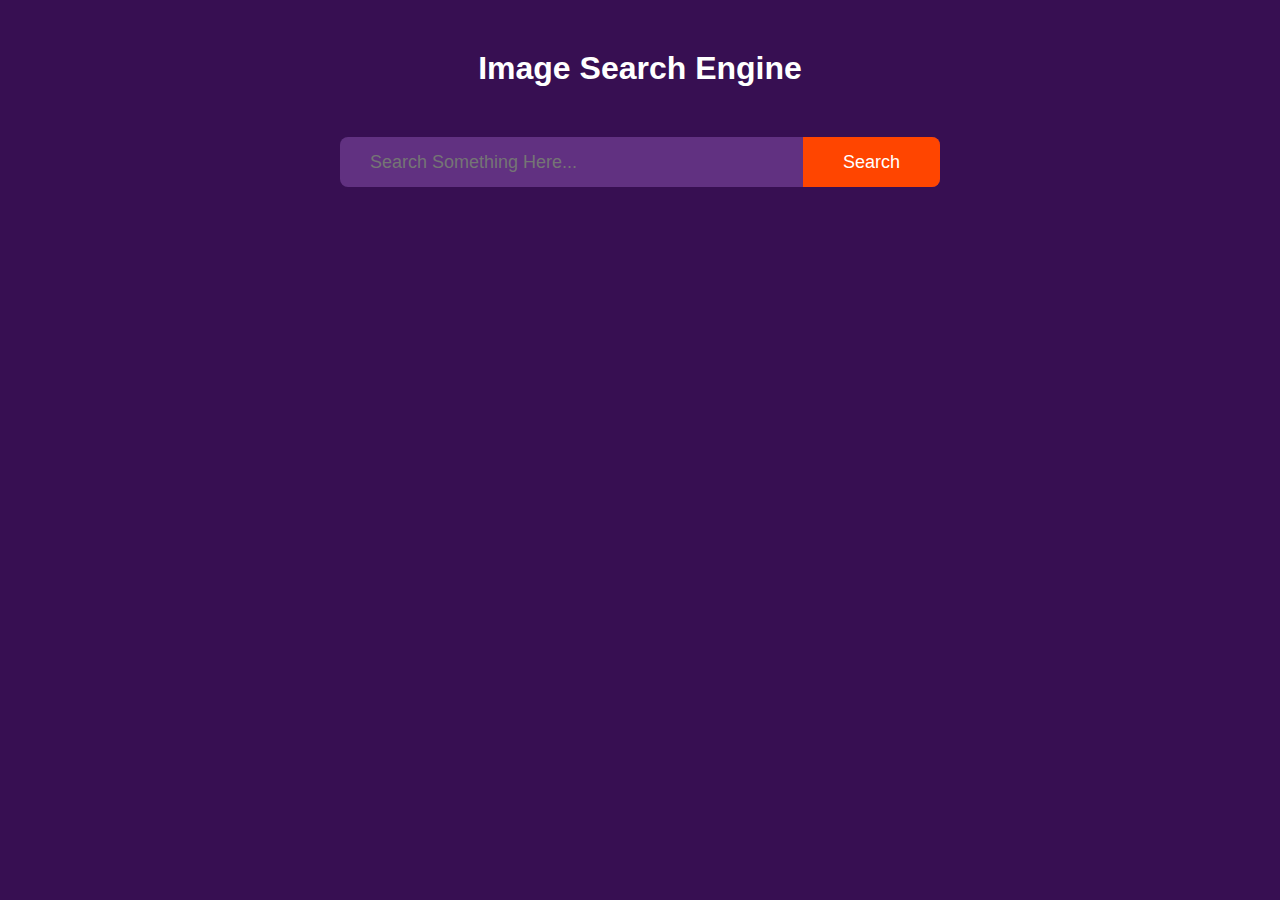
<file: image-search-engine/index.html>
<!DOCTYPE html>
<html lang="en">
<head>
    <meta charset="UTF-8">
    <meta name="viewport" content="width=device-width, initial-scale=1.0">
    <title>Image Search Engine</title>
    <link rel="stylesheet" href="style.css">
</head>
<body>
    <h1>Image Search Engine</h1>
    <form id="searchform">
        <input type="text" id="searchbox" placeholder="Search Something Here...">
        <button type="submit">Search</button>
    </form>
    <div id="searchresult"></div>
    <button id="showmore">Show More</button>
    <button id="showless">Show Less</button>

    <script>
        const accessKey = "y7zUi6lWNqlJlaTrfONoYiRwYxk6oKUmrY7RktdXbvQ";
        const searchForm = document.getElementById("searchform");
        const searchBox = document.getElementById("searchbox");
        const searchResult = document.getElementById("searchresult");
        const showMore = document.getElementById("showmore");
        const showless = document.getElementById("showless");

        let keyword = "";
        let page = 1;

        async function searchImages() {
            keyword = searchBox.value;
            const url = `https://api.unsplash.com/search/photos?page=${page}&query=${keyword}&client_id=${accessKey}&per_page=12`;

            const response = await fetch(url);
            const data = await response.json();

            if (page === 1) {
                searchResult.innerHTML = ""; // clear previous results
            }

            const results = data.results;

            results.forEach((result) => {
                const image = document.createElement("img");
                image.src = result.urls.small;

                const imageLink = document.createElement("a");
                imageLink.href = result.links.html;
                imageLink.target = "_blank";

                imageLink.appendChild(image);
                searchResult.appendChild(imageLink);
            });

            showMore.style.display = "block";
            showless.style.display = page > 1 ? "block" : "none";

        }

        searchForm.addEventListener("submit", (e) => {
            e.preventDefault();
            page = 1;
            searchImages();
        });

        showMore.addEventListener("click", () => {
            page++;
            searchImages();
        });
        showless.addEventListener("click", () => {
            if(page>1){
                page--;
            
            searchImages();}
        });
    </script>
</body>
</html>
</file>
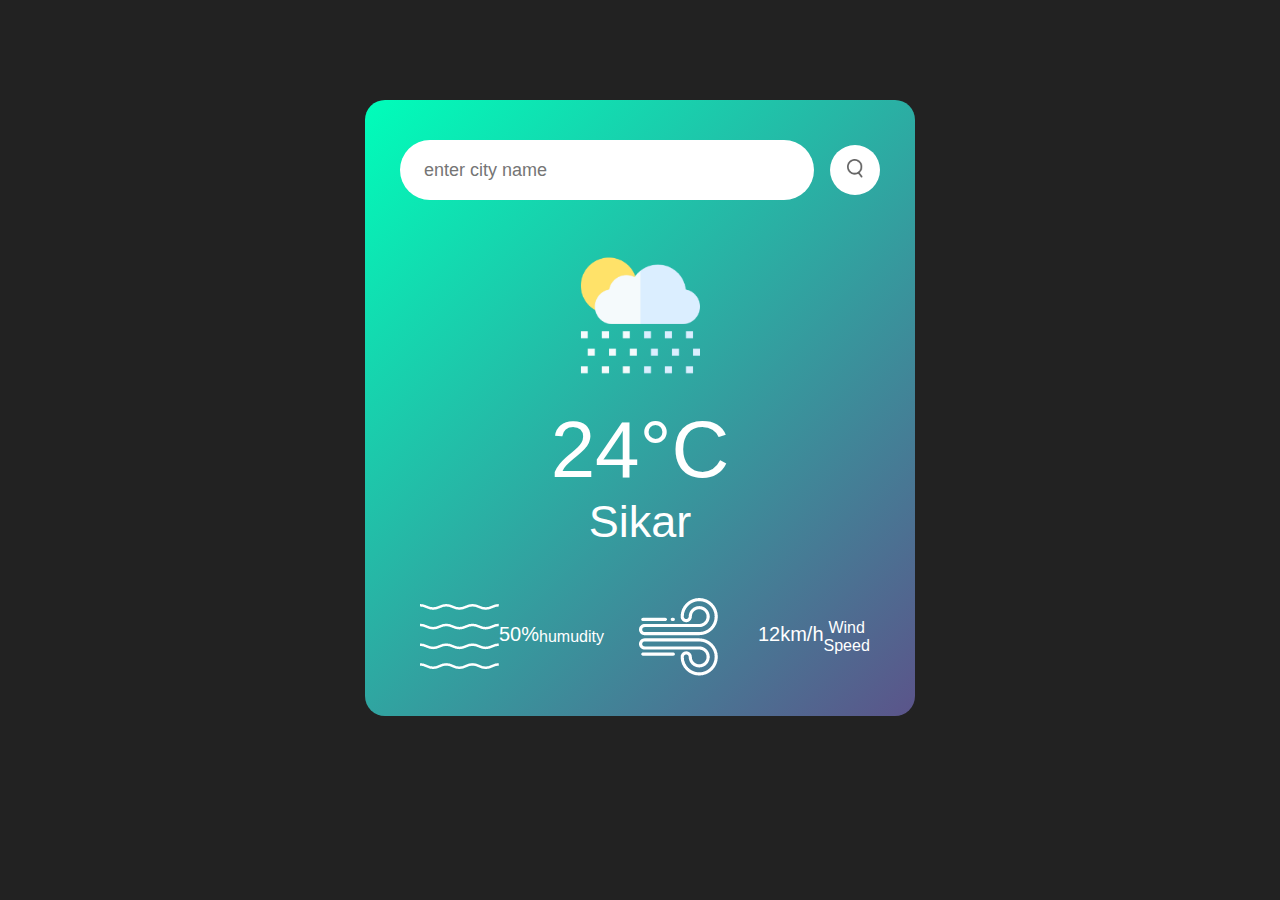
<file: wheatherApp/index.html>
<!DOCTYPE html>
<html lang="en">
<head>
    <meta charset="UTF-8">
    <meta name="viewport" content="width=device-width, initial-scale=1.0">
    
    <title>Weather App</title>
    <link rel="stylesheet" href="style.css">
</head>
<body>
    <div class="card">
        <div class="search">
            <input type="text" placeholder="enter city name">
            <button><img src="wheather-img/images/search.png"></button>
        </div>
         <div class="weather">
        <img src="wheather-img/images/rain.png" class="weathericon">
        <h1 class="temp">24°C</h1>
        <h2 class="city">Sikar</h2>
        <div class="details">
            <div class="col1">
                <img src="wheather-img/images/humidity.png" >

                <p class="humidity">50%</p>
                <p>humudity</p>
            </div>
             <div class="col2">
            <img src="wheather-img/images/wind.png" alt="">
        </div>
        <p class="wind">12km/h</p>
        <p>Wind Speed</p>
    </div>
    </div>
        </div>


        <script>
            const apikey="48b65e7ab13827277660cdedc0059915";
            const apiurl = "https://api.openweathermap.org/data/2.5/weather?units=metric&q=";

            const searchbox =document.querySelector(".search input")
            const searchbtn =document.querySelector(".search button")
            const weathericon = document.querySelector(".weathericon")
            
            async function checkweather(city) {
                const response = await fetch(apiurl + city + `&appid=${apikey}`);
                 var data = await response.json();
                  console.log(data);

                  document.querySelector(".city").innerHTML = data.name;
                  document.querySelector(".temp").innerHTML = Math.round(data.main.temp) + "°C";
                  document.querySelector(".humidity").innerHTML = data.main.humidity + "%";
                  document.querySelector(".wind").innerHTML = data.wind.speed + "km/h";

                if(data.weather[0].main =="Clouds"){
                    weathericon.src ="wheather-img/images/clouds.png";
                }
                else if(data.weather[0].main == "Clear"){
                    weathericon.src ="wheather-img/images/clear.png";
                }
                else if(data.weather[0].main == "Rain"){
                    weathericon.src ="wheather-img/images/rain.png";
                }
                else if(data.weather[0].main == "Drizzle"){
                    weathericon.src ="wheather-img/images/drizzle.png";
                }
                else if(data.weather[0].main == "Mist"){
                    weathericon.src ="wheather-img/images/mist.png";
                }
            }
             searchbtn.addEventListener("click",()=>{
                    checkweather(searchbox.value);
                }) 
            checkweather("sikar");
        </script>
       

    
</body>
</html>
</file>
<file: image-search-engine/style.css>
*{
    padding:0;
    margin: 0;
    font-family: 'popins', sans-serif;
    box-sizing: border-box;
}
body{
    background-color: rgb(55, 15, 82);
    color: white;
}
h1{
    text-align: center;
    margin: 50px auto;
    font-weight: 600;
}
form{
    width: 90%;
    max-width: 600px;
    margin: auto;
    height: 50px;
    background-color:  rgb(97, 49, 129);
    display: flex;
    align-items: center;
    border-radius: 8px;
}
form input{
    flex: 1;
    height: 80%;
    border: 0;
    outline: 0;
    background-color: transparent;
    color: white;
    font-size: 18px;
    padding: 0 30px;
}
form button{
    height: 100%;
    padding: 0 40px;
    background-color: orangered;
    color: white;
    font-size: 18px;
    border: 0;
    outline: 0;
    border-top-right-radius: 8px;
    border-bottom-right-radius: 8px;
    cursor: pointer;
}
form button:hover{
    opacity: 0.8;
}
#showmore{
    background-color: orangered;
    color: white;
    border: 0;
    outline: 0;
    padding: 10px 20px;
    border-radius: 4px;
    margin:  10px auto 100px;
    cursor: pointer;
    display: none;
}
#showmore:hover{
    opacity: 0.8;}
#showless{
    background-color: orangered;
    color: white;
    border: 0;
    outline: 0;
    padding: 10px 20px;
    border-radius: 4px;
    margin:  10px auto 10px;
    cursor: pointer;
    display: none;
}
#showless:hover{
    opacity: 0.8;
}
#searchresult{
    width: 80%;
    margin: 100px auto 50px;
    display: grid;
    grid-template-columns: 1fr 1fr 1fr;
    grid-gap: 40px;
}
#searchresult img{
    width: 100%;
    height: 230px;
    object-fit: cover;
    border-radius: 5px;
}
</file>
<file: wheatherApp/style.css>
*{
    margin:0;
    padding:0;
    font-family: 'poppins',sans-serif;
    box-sizing: border-box;
}
body{
    background: #222;
}
.card{
    width: 550px;
    
    background: linear-gradient(135deg,#00feba,#5b548a);
    color: white;
    margin: 100px auto 0;
    border-radius: 20px;
    padding: 40px 35px;
    text-align: center;
}
.search{
    width: 100%;
    display: flex;
    align-items: center;
    justify-content: space-between;
}
.search input{
    border: 0;
    outline: 0;
    background: white;
    color: black;
    padding: 10px 24px;
    height: 60px;
    border-radius: 30px;
    flex: 1;
    margin-right: 16px;
    font-size: 18px;
}
.search button{
    border: 0;
    outline: 0;
    background: white;
    color: black;
    border-radius: 50%;
    width: 50px;
    height: 50px;
    cursor: pointer; 
}
.search button img{
    width: 16px;
}
.weathericon{
    width: 170px;
    margin-top: 30px;

}
.weather h1{
    font-size: 80px;
    font-weight: 500;
}
.weather h2{
    font-size: 45px;
    font-weight: 400;
}
.details{
    display: flex;
    align-items: center;
    justify-content: space-between;
    padding:  0 20px;
    margin-top: 50px;
}
.col1{
    display: flex;
    align-items: center;
    text-align: left;
    margin-right: 35px;
}
.col2{
    display: flex;
    align-items: center;
    text-align: left;
    margin-right: 40px;
}

.humidity, .wind{
    font-size: 20px;
    margin-top: -6px;
}
</file>
